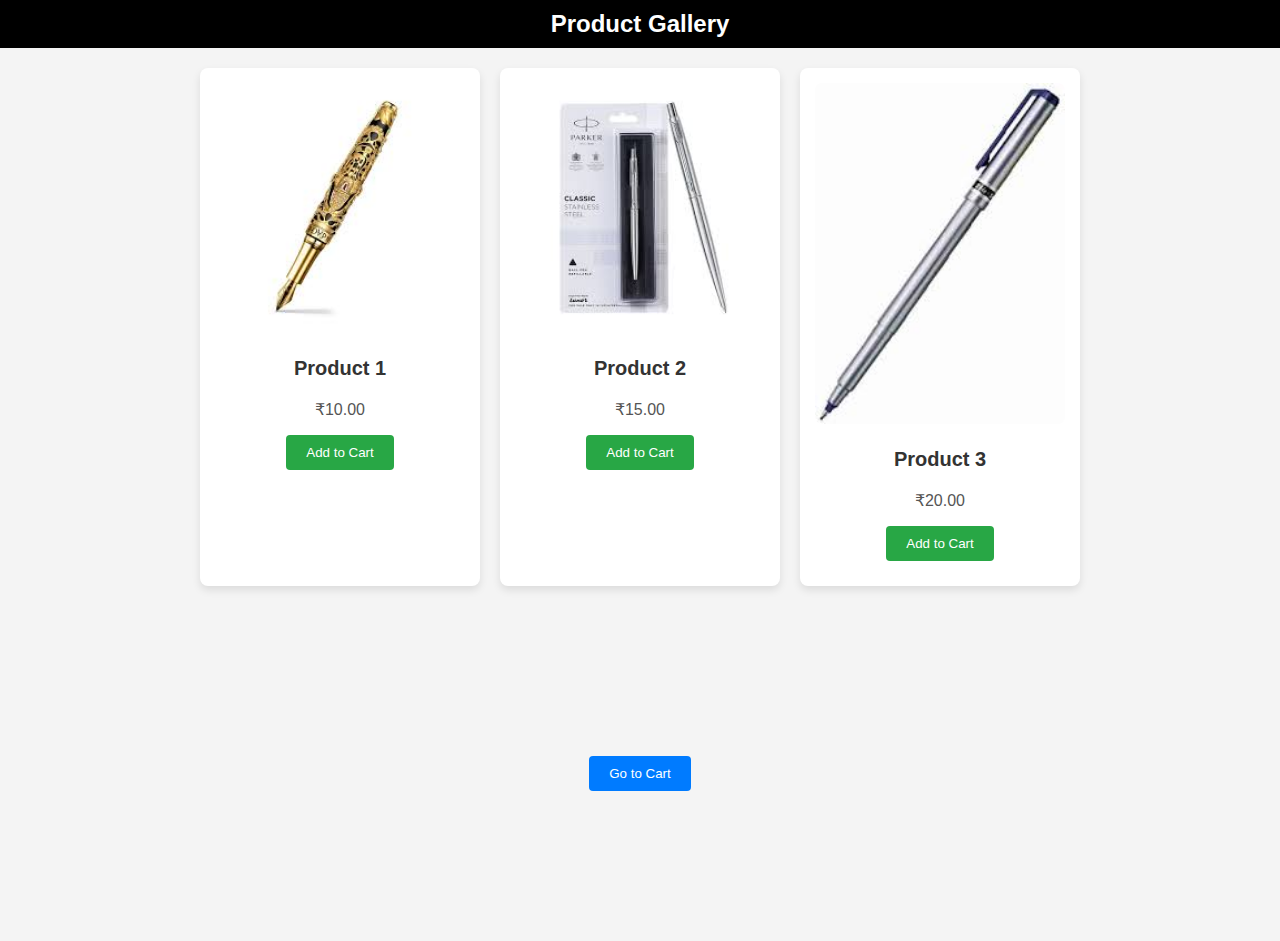
<file: Task 2/index.html>
<!DOCTYPE html>
<html lang="en">
<head>
    <meta charset="UTF-8">
    <meta name="viewport" content="width=device-width, initial-scale=1.0">
    <title>Product Gallery</title>
    <style>
        body {
            font-family: Arial, sans-serif;
            margin: 0;
            padding: 0;
            background-color: #f4f4f4;
        }
        #gallery {
            display: flex;
            flex-wrap: wrap;
            gap: 20px;
            justify-content: center;
            padding: 20px;
        }
        .product {
            background-color: #fff;
            border-radius: 8px;
            padding: 15px;
            width: 250px;
            box-shadow: 0 4px 8px rgba(0, 0, 0, 0.1);
        }
        .product img {
            width: 100%;
            border-radius: 8px;
        }
        .product h3 {
            text-align: center;
            font-size: 20px;
            color: #333;
        }
        .product p {
            text-align: center;
            font-size: 16px;
            color: #555;
        }
        .product button {
            display: block;
            margin: 10px auto;
            padding: 10px 20px;
            background-color: #28a745;
            color: white;
            border: none;
            border-radius: 4px;
            cursor: pointer;
        }
        .product button:hover {
            background-color: #218838;
        }
        #go-to-cart-btn {
            display: block;
            margin: 150px auto;
            padding: 10px 20px;
            background-color: #007bff;
            color: white;
            border: none;
            border-radius: 4px;
            text-align: center;
            cursor: pointer;
        }
        #go-to-cart-btn:hover {
            background-color: #0056b3;
        }
    </style>
</head>
<body>
    <nav style="text-align: center; background-color: black; padding: 10px;">
        <span style="color: white; font-size: 24px; font-weight: bold;">Product Gallery</span>
    </nav>
    <section id="gallery">
        <div class="product">
            <img src="./Pen1.jpeg" alt="Product 1">
            <h3>Product 1</h3>
            <p>₹10.00</p>
            <button onclick="addToCart('Product 1', 10.00)">Add to Cart</button>
        </div>
        <div class="product">
            <img src="./Pen2.jpeg" alt="Product 2">
            <h3>Product 2</h3>
            <p>₹15.00</p>
            <button onclick="addToCart('Product 2', 15.00)">Add to Cart</button>
        </div>
        <div class="product">
            <img src="./Pen4.jpeg" alt="Product 3">
            <h3>Product 3</h3>
            <p>₹20.00</p>
            <button onclick="addToCart('Product 3', 20.00)">Add to Cart</button>
        </div>
    </section>

    <button id="go-to-cart-btn" onclick="window.location.href='cart.html'">Go to Cart</button>

    <script>
        function addToCart(productName, price) {
            let cart = JSON.parse(localStorage.getItem('cart')) || [];
            cart.push({ name: productName, price: price });
            localStorage.setItem('cart', JSON.stringify(cart));
        }
    </script>
</body>
</html>
</file>
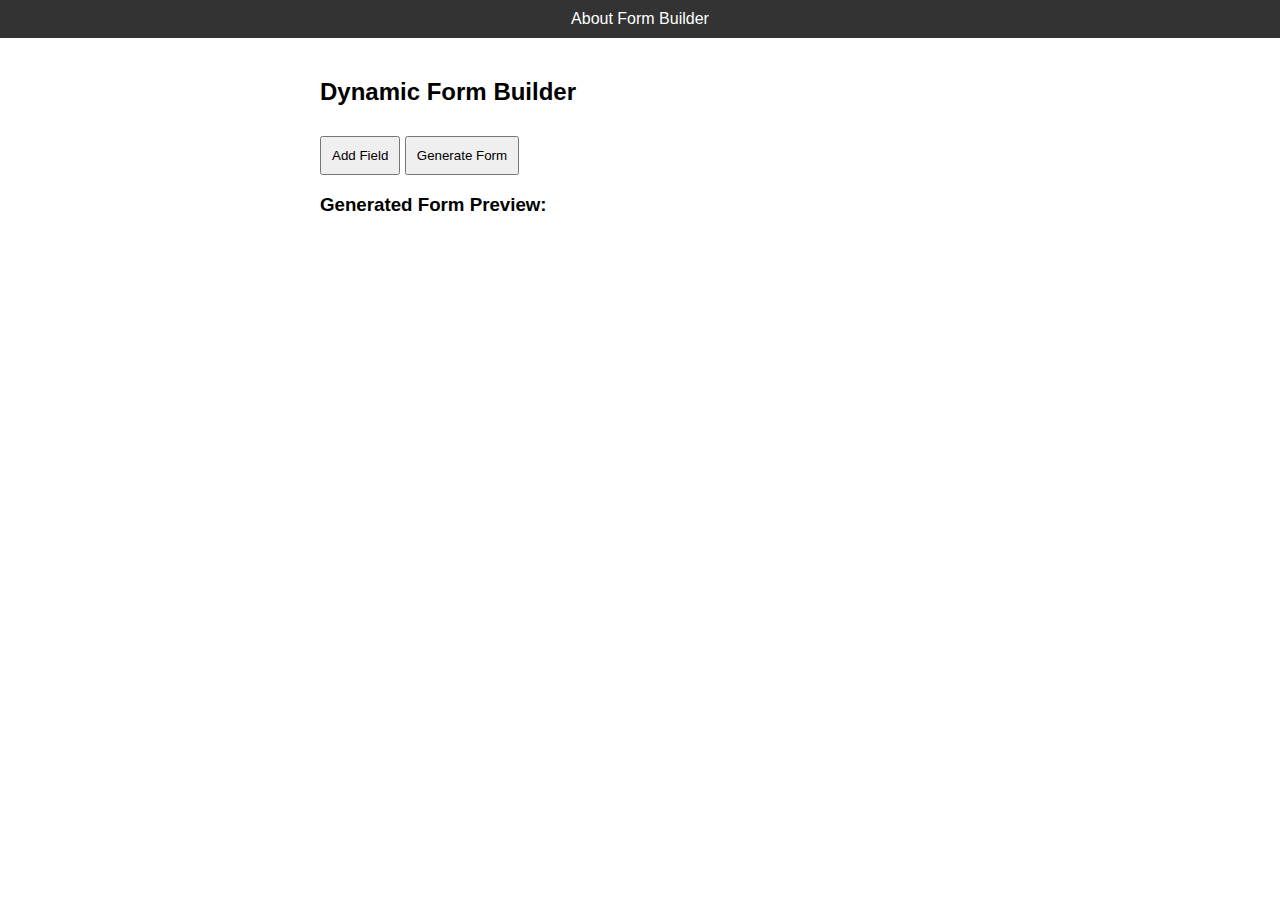
<file: Task 4/index.html>
<!DOCTYPE html>
<html lang="en">
<head>
    <meta charset="UTF-8">
    <meta name="viewport" content="width=device-width, initial-scale=1.0">
    <title>Dynamic Form Builder</title>
    <style>
        body {
            font-family: Arial, sans-serif;
            margin: 0;
            padding: 0;
            display: flex;
            flex-direction: column;
            align-items: center;
        }
        nav {
            width: 100%;
            background: #333;
            color: white;
            padding: 10px;
            text-align: center;
        }
        .container {
            width: 50%;
            margin-top: 20px;
        }
        .form-field {
            display: flex;
            align-items: center;
            margin-bottom: 10px;
        }
        .form-field input {
            flex: 1;
            padding: 5px;
        }
        button {
            margin-top: 10px;
            padding: 10px;
            cursor: pointer;
        }
    </style>
</head>
<body>
    <nav>
        <a href="./form-Section.html" style="color: white; text-decoration: none;">About Form Builder</a>
    </nav>

    <section id="form-section" class="container">
        <h2>Dynamic Form Builder</h2>
        <div id="form-container"></div>
        <button onclick="addField()">Add Field</button>
        <button onclick="generateForm()">Generate Form</button>
        <h3>Generated Form Preview:</h3>
        <div id="preview"></div>
    </section>

    <script>
        function addField() {
            let formContainer = document.getElementById('form-container');
            let div = document.createElement('div');
            div.classList.add('form-field');
            div.innerHTML = `<input type="text" placeholder="Enter value"> <button onclick="removeField(this)">X</button>`;
            formContainer.appendChild(div);
        }

        function removeField(button) {
            button.parentElement.remove();
        }

        function generateForm() {
            let fields = document.querySelectorAll('#form-container input');
            let preview = document.getElementById('preview');
            preview.innerHTML = '';
            fields.forEach(field => {
                let p = document.createElement('p');
                p.textContent = field.value;
                preview.appendChild(p);
            });
        }
    </script>
</body>
</html>
</file>
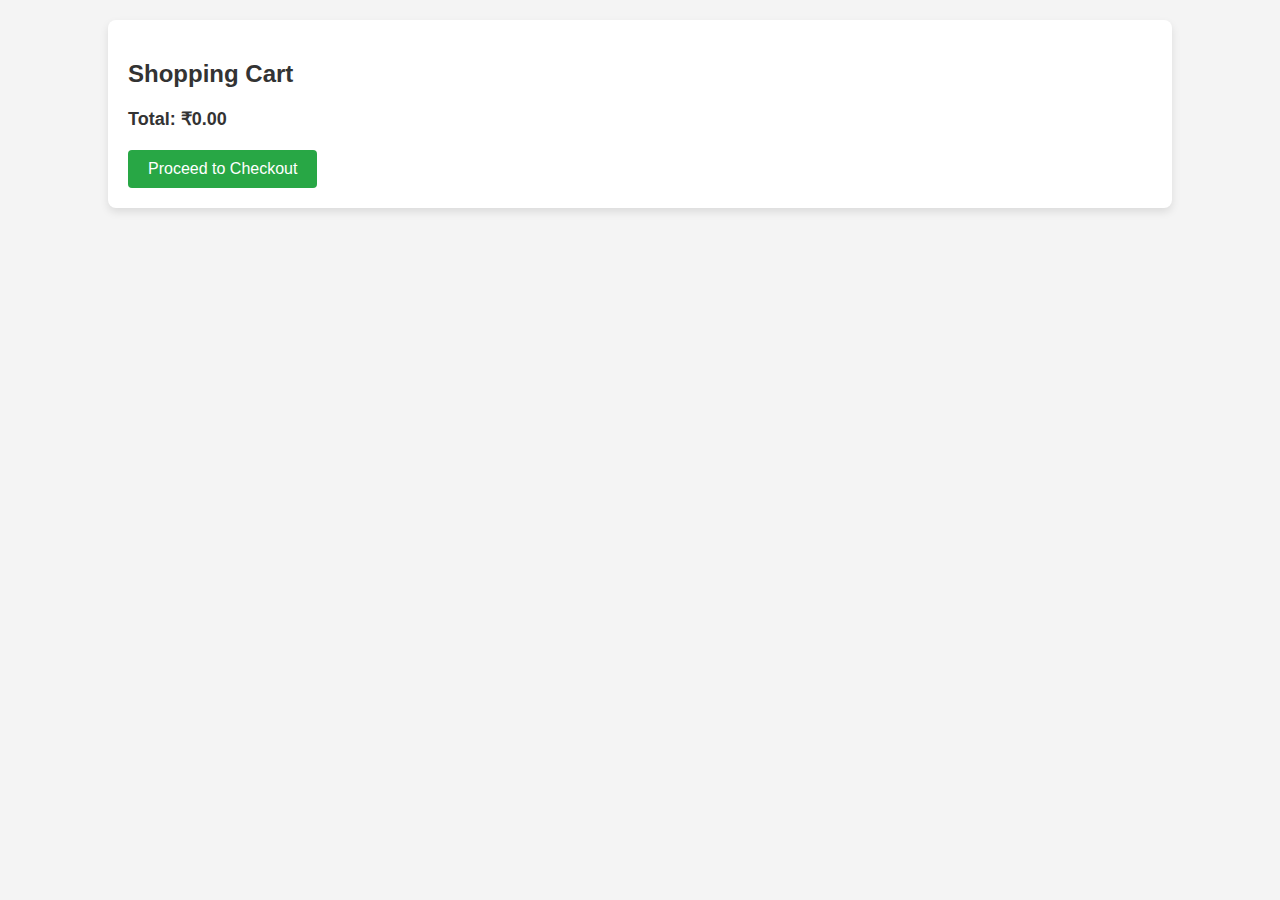
<file: Task 2/cart.html>
<!DOCTYPE html>
<html lang="en">
<head>
    <meta charset="UTF-8">
    <meta name="viewport" content="width=device-width, initial-scale=1.0">
    <title>Shopping Cart</title>
    <style>
        body {
            font-family: Arial, sans-serif;
            margin: 0;
            padding: 0;
            background-color: #f4f4f4;
        }
        #cart {
            background-color: #fff;
            width: 80%;
            max-width: 1200px;
            margin: 20px auto;
            padding: 20px;
            border-radius: 8px;
            box-shadow: 0 4px 8px rgba(0, 0, 0, 0.1);
        }
        h2 {
            font-size: 24px;
            color: #333;
        }
        #cart-items {
            margin-bottom: 20px;
        }
        .cart-item {
            display: flex;
            justify-content: space-between;
            padding: 10px 0;
            border-bottom: 1px solid #ccc;
        }
        .cart-item p {
            margin: 0;
        }
        #total {
            font-size: 18px;
            font-weight: bold;
            color: #333;
            margin-bottom: 20px;
        }
        #checkout-btn {
            padding: 10px 20px;
            font-size: 16px;
            background-color: #28a745;
            color: white;
            border: none;
            border-radius: 4px;
            cursor: pointer;
            transition: background-color 0.3s ease;
        }
        #checkout-btn:hover {
            background-color: #218838;
        }
    </style>
</head>
<body>
    <section id="cart">
        <h2>Shopping Cart</h2>
        <div id="cart-items"></div>
        <p id="total">Total: ₹0.00</p>
        <button id="checkout-btn" onclick="proceedToCheckout()">Proceed to Checkout</button>
    </section>

    <script>
        function updateCart() {
            let cart = JSON.parse(localStorage.getItem('cart')) || [];
            const cartItemsContainer = document.getElementById('cart-items');
            cartItemsContainer.innerHTML = '';
            let total = 0;

            cart.forEach(item => {
                const div = document.createElement('div');
                div.classList.add('cart-item');
                div.innerHTML = `<p>${item.name}</p><p>₹${item.price.toFixed(2)}</p>`;
                cartItemsContainer.appendChild(div);
                total += item.price;
            });

            document.getElementById('total').textContent = `Total: ₹${total.toFixed(2)}`;
        }

        function proceedToCheckout() {
                        localStorage.removeItem('cart');

            
            alert('Product Checked Out');

            
            window.location.href = 'index.html';
        }

        
        updateCart();
    </script>
</body>
</html>
</file>
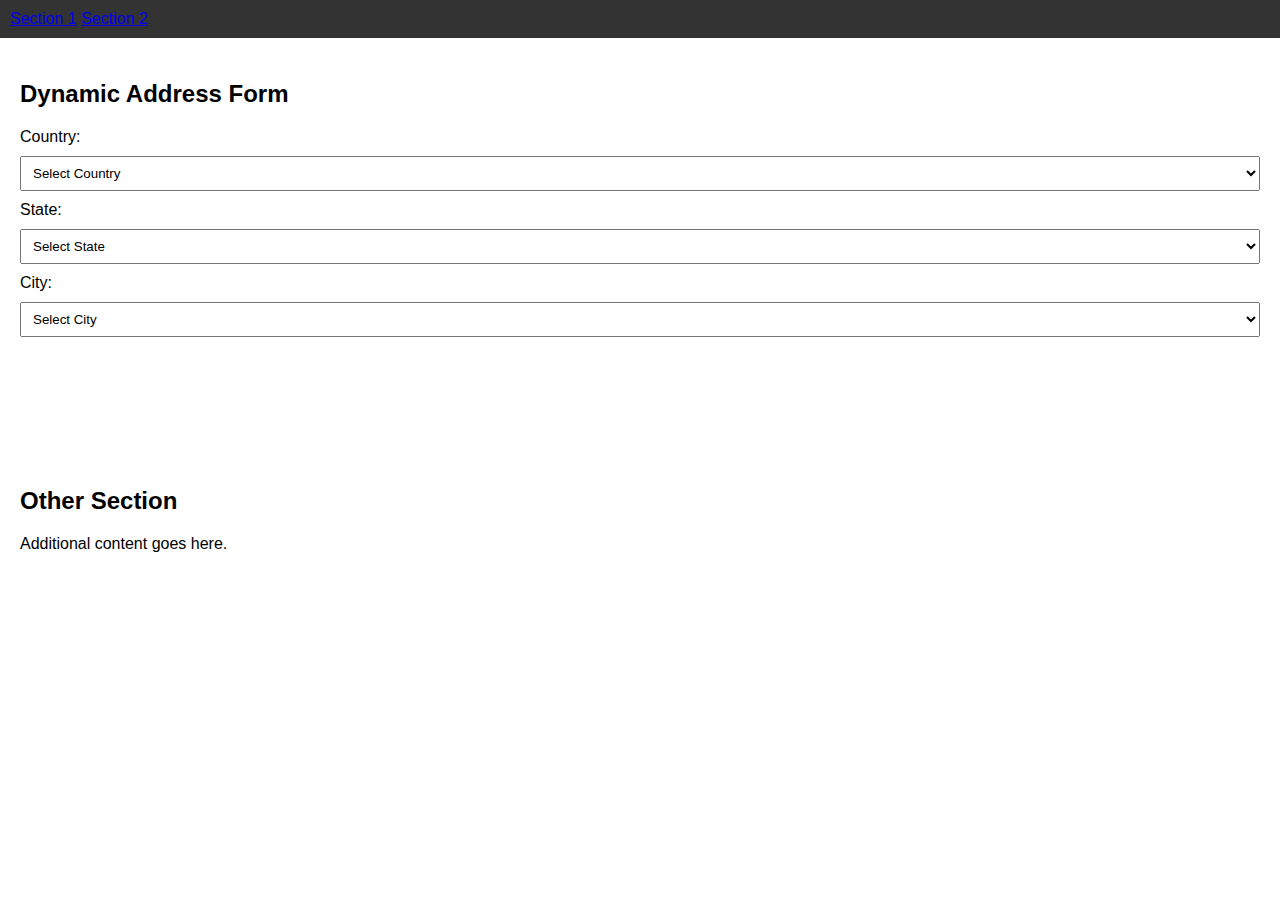
<file: Task 3/Form.html>
<!DOCTYPE html>
<html lang="en">
<head>
    <meta charset="UTF-8">
    <meta name="viewport" content="width=device-width, initial-scale=1.0">
    <title>Dynamic Address Form</title>
    <style>
        body {
            font-family: Arial, sans-serif;
            margin: 0;
            padding: 0;
        }
        nav {
            background: #333;
            color: white;
            padding: 10px;
            position: fixed;
            width: 100%;
            top: 0;
            left: 0;
        }
        .container {
            padding: 60px 20px;
        }
        select, input {
            display: block;
            margin: 10px 0;
            padding: 8px;
            width: 100%;
        }
    </style>
</head>
<body>
    <nav>
        <a href="#section1">Section 1</a>
        <a href="#section2">Section 2</a>
    </nav>
    
    <div class="container" id="section1">
        <h2>Dynamic Address Form</h2>
        <form>
            <label for="country">Country:</label>
            <select id="country">
                <option value="">Select Country</option>
                <option value="USA">USA</option>
                <option value="India">India</option>
                <option value="Afghanistan">Afghanistan</option>
                <option value="Albania">Albania</option>
                <option value="Algeria">Algeria</option>
                <option value="Andorra">Andorra</option>
                <option value="Angola">Angola</option>
                <option value="AntiguaAndBarbuda">Antigua and Barbuda</option>
                <option value="Argentina">Argentina</option>
                <option value="Australia">Australia</option>
            </select>
            
            <label for="state">State:</label>
            <select id="state">
                <option value="">Select State</option>
            </select>
            
            <label for="city">City:</label>
            <select id="city">
                <option value="">Select City</option>
            </select>
        </form>
    </div>
    
    <div class="container" id="section2">
        <h2>Other Section</h2>
        <p>Additional content goes here.</p>
    </div>
    
    <script>
        document.addEventListener("DOMContentLoaded", function() {
            const countrySelect = document.getElementById("country");
            const stateSelect = document.getElementById("state");
            const citySelect = document.getElementById("city");

            const states = {
                USA: ["California", "Texas", "New York"],
                India: ["Maharashtra", "Karnataka", "Delhi"],
                Afghanistan: ["Kabul", "Herat", "Kandahar"],
                Albania: ["Tirana", "Durrës", "Shkodër"],
                Algeria: ["Algiers", "Oran", "Constantine"],
                Andorra: ["Andorra la Vella", "Escaldes-Engordany", "Encamp"],
                Angola: ["Luanda", "Benguela", "Huambo"],
                AntiguaAndBarbuda: ["Saint John", "Saint Mary", "Saint Philip"],
                Argentina: ["Buenos Aires", "Córdoba", "Santa Fe"],
                Australia: ["New South Wales", "Victoria", "Queensland"]
            };

            const cities = {
                California: ["Los Angeles", "San Francisco", "San Diego"],
                Texas: ["Houston", "Austin", "Dallas"],
                NewYork: ["New York City", "Buffalo", "Rochester"],
                Maharashtra: ["Mumbai", "Pune", "Nagpur"],
                Karnataka: ["Bangalore", "Mysore", "Mangalore"],
                Delhi: ["New Delhi", "Dwarka", "Karol Bagh"],
                Kabul: ["Kabul", "Paghman", "Charikar"],
                Herat: ["Herat", "Shindand", "Guzara"],
                Kandahar: ["Kandahar", "Spin Boldak", "Shah Wali Kot"],
                Tirana: ["Tirana", "Kamëz", "Vorë"],
                Durrës: ["Durrës", "Shijak", "Krujë"],
                Shkodër: ["Shkodër", "Koplik", "Pukë"],
                Algiers: ["Algiers", "Bab Ezzouar", "Bir Mourad Raïs"],
                Oran: ["Oran", "Es Sénia", "Bir El Djir"],
                Constantine: ["Constantine", "El Khroub", "Aïn Smara"],
                AndorraLaVella: ["Andorra la Vella", "Santa Coloma", "La Margineda"],
                EscaldesEngordany: ["Escaldes-Engordany", "Engordany", "Vallnord"],
                Encamp: ["Encamp", "Pas de la Casa", "Les Bons"],
                Luanda: ["Luanda", "Viana", "Cacuaco"],
                Benguela: ["Benguela", "Lobito", "Baía Farta"],
                Huambo: ["Huambo", "Caála", "Bailundo"],
                SaintJohn: ["Saint John's", "Potters Village", "Clare Hall"],
                SaintMary: ["Bolans", "Crab Hill", "Johnsons Point"],
                SaintPhilip: ["Willikies", "Newfield", "Seatons"],
                BuenosAires: ["Buenos Aires", "La Plata", "Mar del Plata"],
                Córdoba: ["Córdoba", "Villa Carlos Paz", "Río Cuarto"],
                SantaFe: ["Rosario", "Santa Fe", "Rafaela"],
                NewSouthWales: ["Sydney", "Newcastle", "Wollongong"],
                Victoria: ["Melbourne", "Geelong", "Ballarat"],
                Queensland: ["Brisbane", "Gold Coast", "Cairns"]
            };

            countrySelect.addEventListener("change", function() {
                stateSelect.innerHTML = '<option value="">Select State</option>';
                citySelect.innerHTML = '<option value="">Select City</option>';
                const selectedCountry = countrySelect.value;
                if (selectedCountry && states[selectedCountry]) {
                    states[selectedCountry].forEach(state => {
                        let option = new Option(state, state);
                        stateSelect.add(option);
                    });
                }
            });

            stateSelect.addEventListener("change", function() {
                citySelect.innerHTML = '<option value="">Select City</option>';
                const selectedState = stateSelect.value.replace(/\s+/g, "").replace(/&/g, "And"); // Handle spaces and special characters
                if (selectedState && cities[selectedState]) {
                    cities[selectedState].forEach(city => {
                        let option = new Option(city, city);
                        citySelect.add(option);
                    });
                }
            });
        });
    </script>
</body>
</html>
</file>
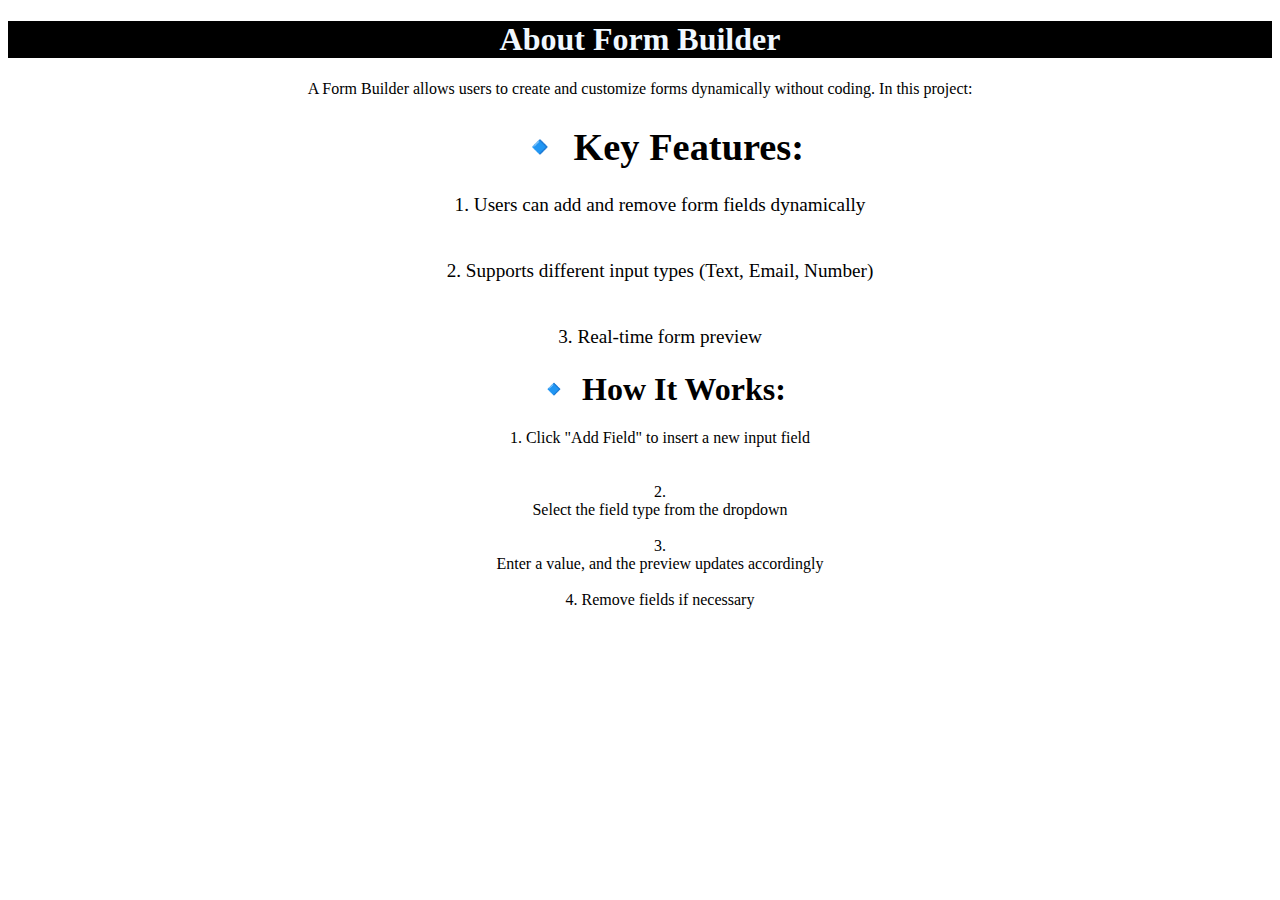
<file: Task 4/form-Section.html>
<!DOCTYPE html>
<html lang="en">
<head>
    <meta charset="UTF-8">
    <meta name="viewport" content="width=device-width, initial-scale=1.0">
    <title>Form-Section</title>
    <style>
        *{
            text-align: center;
        }
        .form1{
            font-size: larger ;
        }
        ol{
            list-style-position: inside;
            text-align: center;
        }
    </style>
</head>
<body>
    <nav style="background-color: black;"><h1 style="color: aliceblue;">About Form Builder</h1></nav>
    <p>A Form Builder allows users to create and customize forms dynamically without coding. In this project:
<div class="form1">
    <ol>    
    <h1>🔹 Key Features: </h1>
        
    <li>Users can add and remove form fields dynamically</li><br>
        <br>
       <li> Supports different input types (Text, Email, Number)</li><br>
        <br>
        <li>Real-time form preview<br></li>
    </ol>
    </div>
       <div class="form2"> 
        <ol>
        <h1>🔹 How It Works: </h1>
        
        
        <li>Click "Add Field" to insert a new input field</li><br>
        <br>
        <li></li>Select the field type from the dropdown</li><br>
        <br>
        <li></li>Enter a value, and the preview updates accordingly</li><br>
        <br>
        <li>Remove fields if necessary</li></p>
    </ol>
    </div>
</body>
</html>
</file>
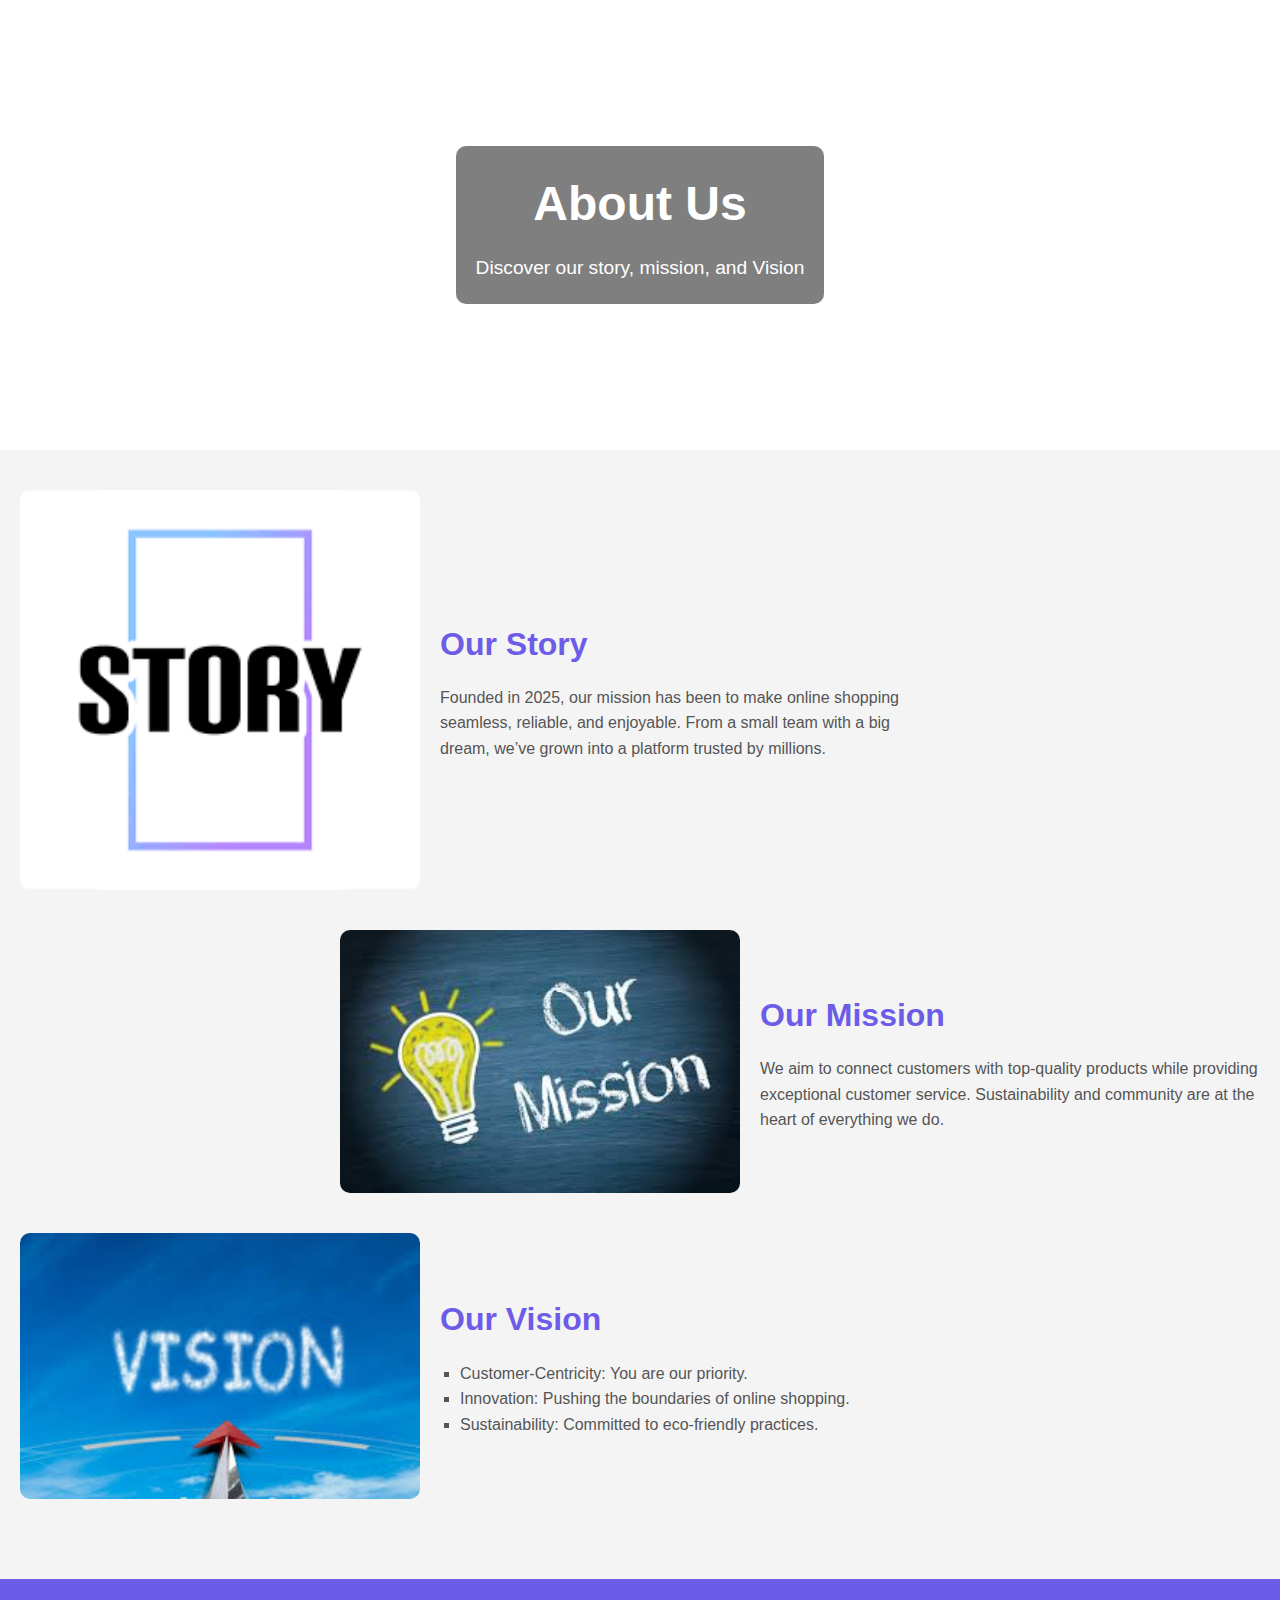
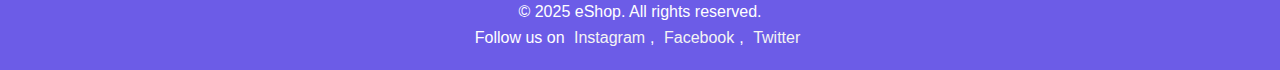
<file: VirtuNexa/About.html>
<!DOCTYPE html>
<html lang="en">
<head>
  <meta charset="UTF-8">
  <meta name="viewport" content="width=device-width, initial-scale=1.0">
  <title>About Us</title>
  <style>
    /* Reset */
* {
  margin: 0;
  padding: 0;
  box-sizing: border-box;
}

body {
  font-family: 'Arial', sans-serif;
  color: #333;
  line-height: 1.6;
}

/* Header Section */
.about-header {
  height: 50vh;
  background: url('https://via.placeholder.com/1920x1080') no-repeat center center/cover;
  position: relative;
  color: white;
  text-align: center;
  display: flex;
  justify-content: center;
  align-items: center;
}

.about-header .overlay {
  background: rgba(0, 0, 0, 0.5);
  padding: 20px;
  border-radius: 10px;
}

.about-header h1 {
  font-size: 3em;
  margin-bottom: 10px;
}

.about-header p {
  font-size: 1.2em;
}

/* About Content */
.about-content {
  padding: 40px 20px;
  background-color: #f4f4f4;
}

.about-section {
  display: flex;
  align-items: center;
  margin-bottom: 40px;
  gap: 20px;
}

.about-section img {
  width: 400px;
  height: auto;
  border-radius: 10px;
}

.about-section .text {
  max-width: 500px;
}

.about-section h2 {
  font-size: 2em;
  margin-bottom: 15px;
  color: #6c5ce7;
}

.about-section p, .about-section ul {
  font-size: 1em;
  color: #555;
}

.about-section ul {
  list-style: square;
  padding-left: 20px;
}

.about-section.reverse {
  flex-direction: row-reverse;
}

/* Footer Section */
.about-footer {
  text-align: center;
  padding: 20px;
  background-color: #6c5ce7;
  color: white;
}

.about-footer a {
  color: #f4f4f4;
  text-decoration: none;
  margin: 0 5px;
}

.about-footer a:hover {
  text-decoration: underline;
}

  </style>
</head>
<body>
  <header class="about-header">
    <div class="overlay">
      <h1>About Us</h1>
      <p>Discover our story, mission, and Vision</p>
    </div>
  </header>
  
  <section class="about-content">
    <div class="about-section">
      <img src="./Story.png" alt="Our Story">
      <div class="text">
        <h2>Our Story</h2>
        <p>
          Founded in 2025, our mission has been to make online shopping seamless, reliable, and enjoyable. From a small team with a big dream, we’ve grown into a platform trusted by millions.
        </p>
      </div>
    </div>
    <div class="about-section reverse">
      <div class="text">
        <h2>Our Mission</h2>
        <p>
          We aim to connect customers with top-quality products while providing exceptional customer service. Sustainability and community are at the heart of everything we do.
        </p>
      </div>
      <img src="./Mission.jpeg" alt="Our Mission">
    </div>
    <div class="about-section">
      <img src="./Vision.jpeg" alt="Our Vision">
      <div class="text">
        <h2>Our Vision</h2>
        <ul>
          <li>Customer-Centricity: You are our priority.</li>
          <li>Innovation: Pushing the boundaries of online shopping.</li>
          <li>Sustainability: Committed to eco-friendly practices.</li>
        </ul>
      </div>
    </div>
  </section>

  <footer class="about-footer">
    <p>&copy; 2025 eShop. All rights reserved.</p>
    <p>Follow us on 
      <a href="#">Instagram</a>, 
      <a href="#">Facebook</a>, 
      <a href="#">Twitter</a>
    </p>
  </footer>
</body>
</html>
</file>
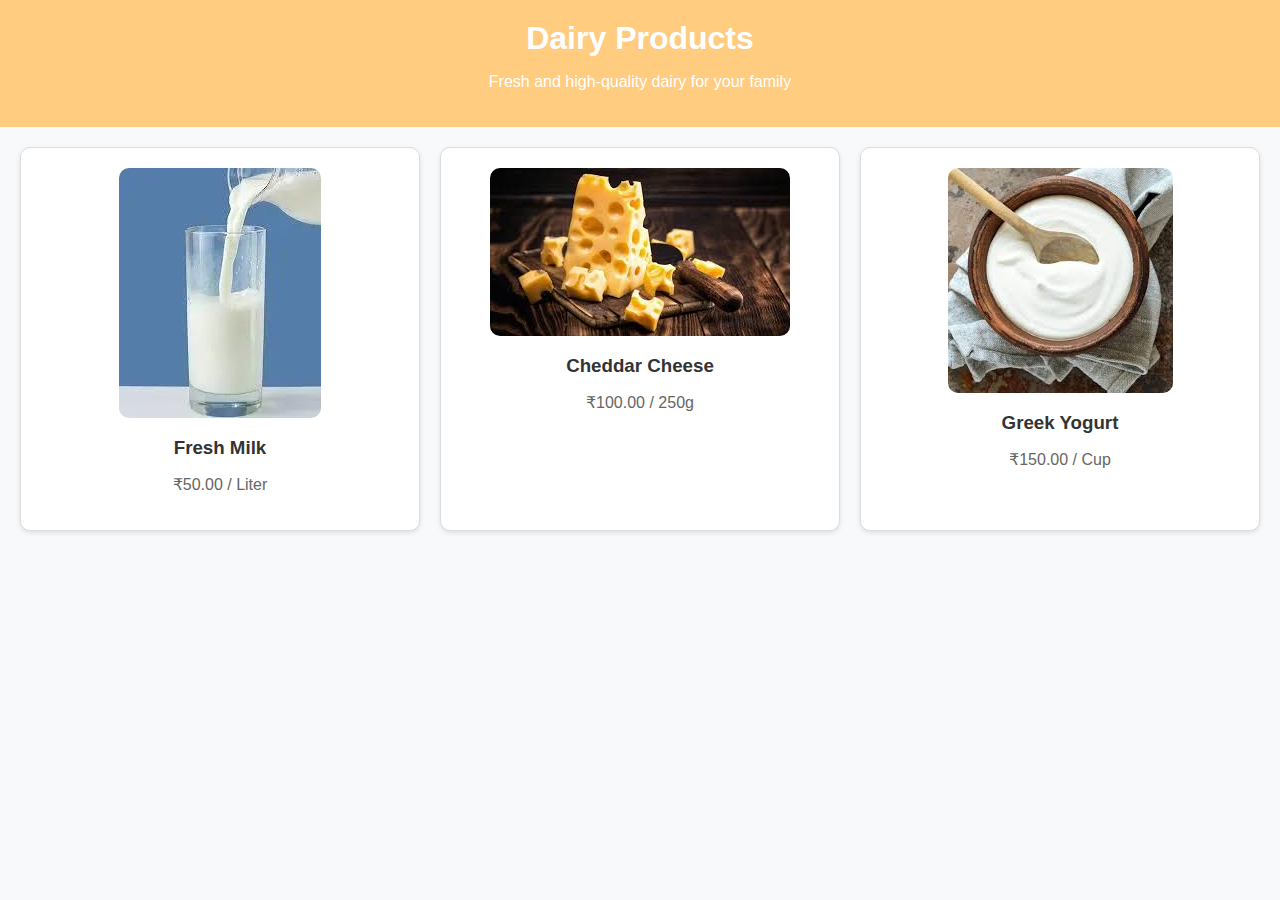
<file: VirtuNexa/Dairy.html>
<!DOCTYPE html>
<html lang="en">
<head>
  <meta charset="UTF-8">
  <meta name="viewport" content="width=device-width, initial-scale=1.0">
  <title>Dairy Products</title>
  <style>
    body {
      font-family: Arial, sans-serif;
      margin: 0;
      padding: 0;
      background-color: #f8f9fa;
    }
    .header {
      background-color: #ffcc80;
      color: white;
      text-align: center;
      padding: 20px 0;
    }
    .header h1 {
      margin: 0;
    }
    .product-grid {
      display: grid;
      grid-template-columns: repeat(auto-fit, minmax(200px, 1fr));
      gap: 20px;
      padding: 20px;
    }
    .product-item {
      background: white;
      border: 1px solid #ddd;
      border-radius: 10px;
      text-align: center;
      padding: 20px;
      box-shadow: 0 2px 5px rgba(0, 0, 0, 0.1);
    }
    .product-item img {
      max-width: 100%;
      border-radius: 10px;
    }
    .product-item h3 {
      margin: 15px 0 10px;
      color: #333;
    }
    .product-item p {
      color: #666;
    }
  </style>
</head>
<body>
  <header class="header">
    <h1>Dairy Products</h1>
    <p>Fresh and high-quality dairy for your family</p>
  </header>
  <main>
    <div class="product-grid">
      <div class="product-item">
        <img src="./Milk.jpeg" alt="Milk">
        <h3>Fresh Milk</h3>
        <p>₹50.00 / Liter</p>
      </div>
      <div class="product-item">
        <img src="./Cheese.jpeg" alt="Cheese">
        <h3>Cheddar Cheese</h3>
        <p>₹100.00 / 250g</p>
      </div>
      <div class="product-item">
        <img src="./Yogurt.jpeg" alt="Yogurt">
        <h3>Greek Yogurt</h3>
        <p>₹150.00 / Cup</p>
      </div>
    </div>
  </main>
</body>
</html>
</file>
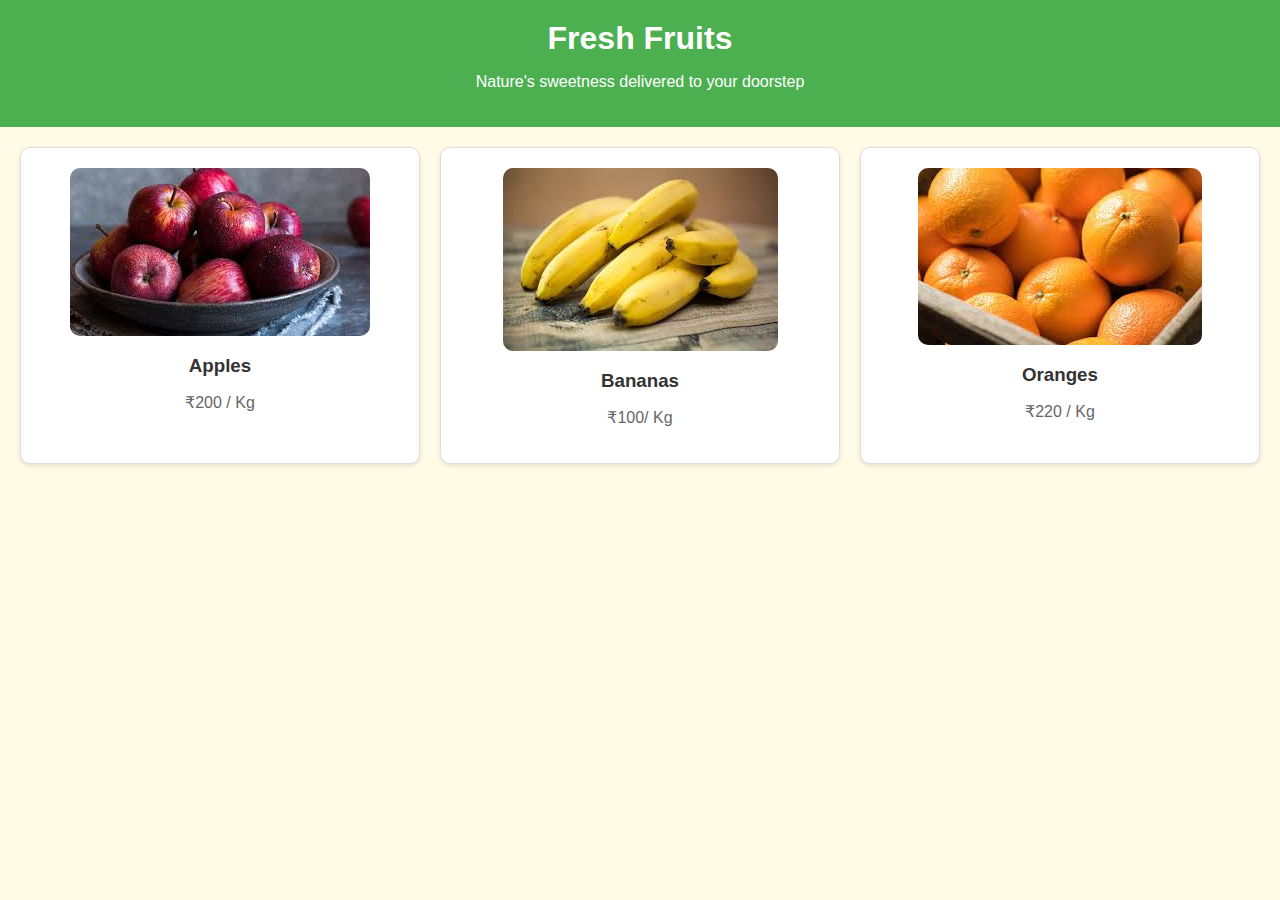
<file: VirtuNexa/Fruits.html>
<!DOCTYPE html>
<html lang="en">
<head>
  <meta charset="UTF-8">
  <meta name="viewport" content="width=device-width, initial-scale=1.0">
  <title>Fresh Fruits</title>
  <style>
    body {
      font-family: Arial, sans-serif;
      margin: 0;
      padding: 0;
      background-color: #fffbe6;
    }
    .header {
      background-color: #4caf50;
      color: white;
      text-align: center;
      padding: 20px 0;
    }
    .header h1 {
      margin: 0;
    }
    .product-grid {
      display: grid;
      grid-template-columns: repeat(auto-fit, minmax(200px, 1fr));
      gap: 20px;
      padding: 20px;
    }
    .product-item {
      background: white;
      border: 1px solid #ddd;
      border-radius: 10px;
      text-align: center;
      padding: 20px;
      box-shadow: 0 2px 5px rgba(0, 0, 0, 0.1);
    }
    .product-item img {
      max-width: 100%;
      border-radius: 10px;
    }
    .product-item h3 {
      margin: 15px 0 10px;
      color: #333;
    }
    .product-item p {
      color: #666;
    }
  </style>
</head>
<body>
  <header class="header">
    <h1>Fresh Fruits</h1>
    <p>Nature's sweetness delivered to your doorstep</p>
  </header>
  <main>
    <div class="product-grid">
      <div class="product-item">
        <img src="./Apple.jpeg" alt="Apples">
        <h3>Apples</h3>
        <p>₹200 / Kg</p>
      </div>
      <div class="product-item">
        <img src="./banana.jpeg" alt="Bananas">
        <h3>Bananas</h3>
        <p>₹100/ Kg</p>
      </div>
      <div class="product-item">
        <img src="./oranges.jpeg" alt="Oranges">
        <h3>Oranges</h3>
        <p>₹220 / Kg</p>
      </div>
    </div>
  </main>
</body>
</html>
</file>
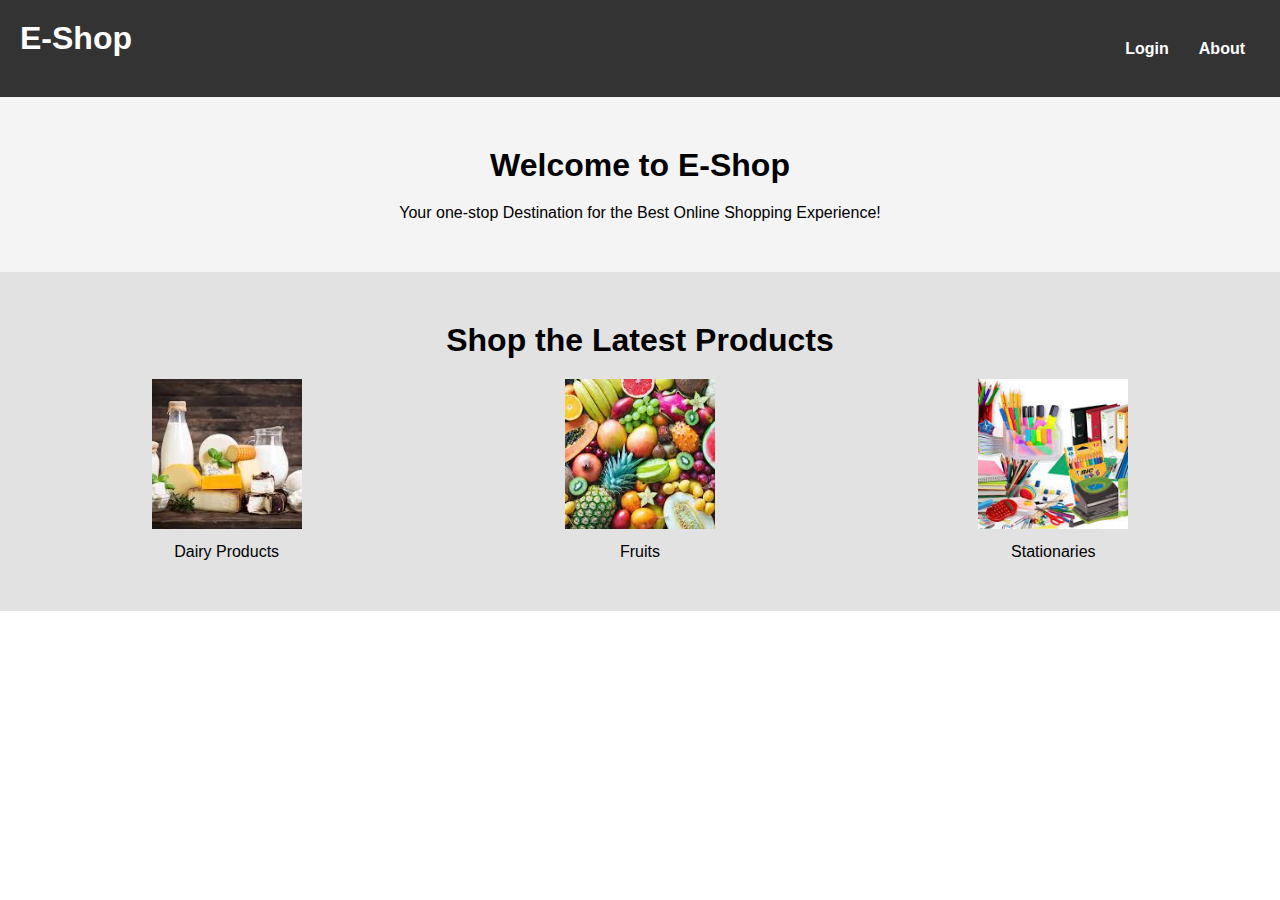
<file: VirtuNexa/Home.html>
<!DOCTYPE html>
<html lang="en">
<head>
  <meta charset="UTF-8">
  <meta name="viewport" content="width=device-width, initial-scale=1.0">
  <title>eCommerce Webpage</title>
  <link rel="stylesheet" href="styles.css">
</head>
<body>
  <!-- Navbar -->
  <nav id="navbar">
    <div class="logo">
      <h1>E-Shop</h1>
    </div>
    <ul class="nav-links">
      <li><a href="./Login.html">Login</a></li>
      <li><a href="./About.html">About</a></li>
    </ul>
    <div class="menu-toggle" id="mobile-menu">
      <span class="bar"></span>
      <span class="bar"></span>
      <span class="bar"></span>
    </div>
  </nav>

  
  <section id="section1" class="section">
    <div class="content">
      <h1>Welcome to E-Shop</h1>
      <p>Your one-stop Destination for the Best Online Shopping Experience!</p>
    </div>
  </section>

  
  <section id="section2" class="section">
    <div class="content">
      <h1>Shop the Latest Products</h1>
      <div class="products">
        <div class="product-item">
          <a href="Dairy.html"><img src="./Dairy.jpeg" alt="Dairy Products"></a>
          <p>Dairy Products</p>
        </div>
        <div class="product-item">
          <a href="Fruits.html"><img src="./fruits.jpeg" alt="Fruits"></a>
          <p>Fruits</p>
        </div>
        <div class="product-item">
         <a href="./Stationaries.html"><img src="./Stationaries.jpeg" alt="Stationaries"></a>
          <p>Stationaries</p>
        </div>
      </div>
    </div>
  </section>

  <script src="script.js"></script>
</body>
</html>
</file>
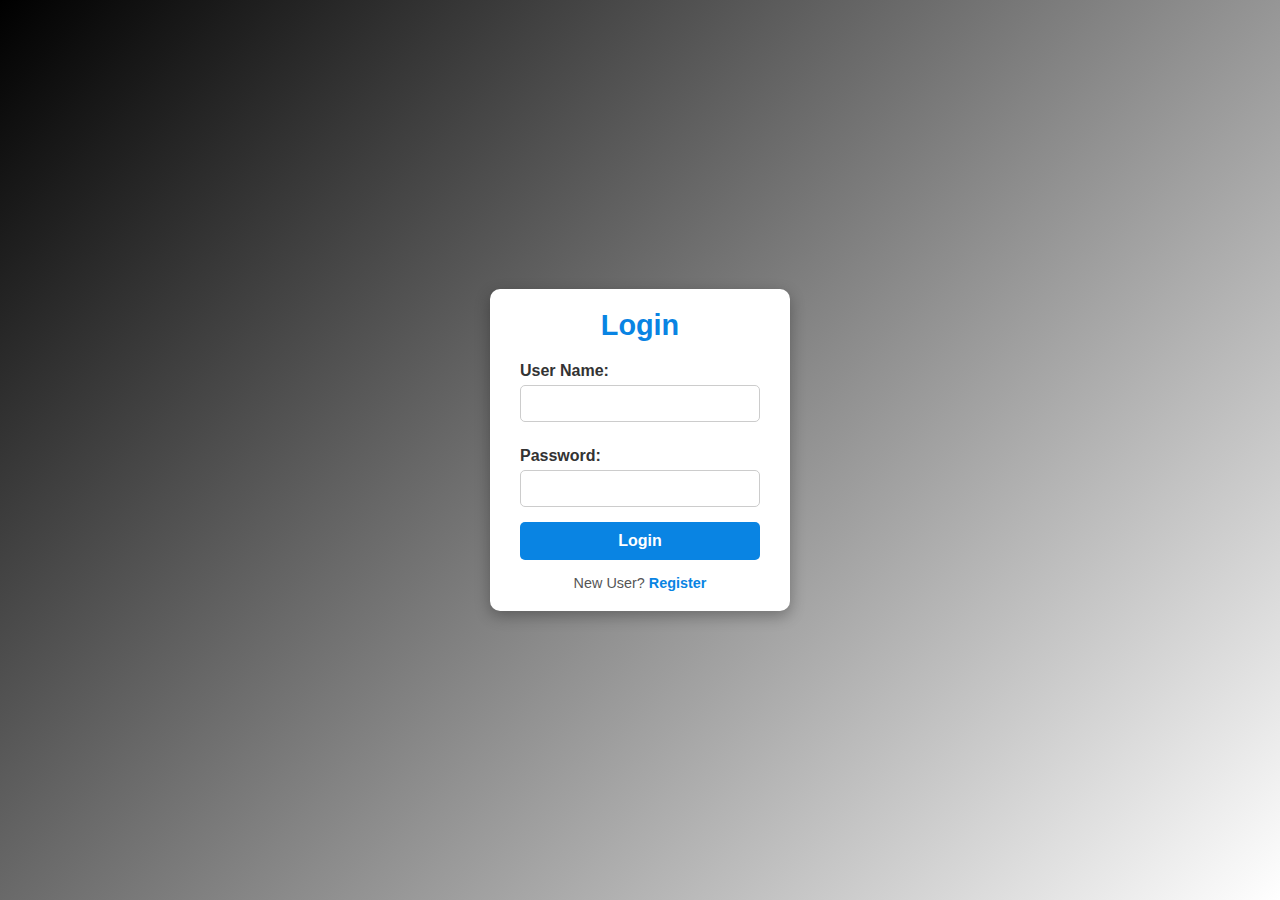
<file: VirtuNexa/Login.html>
<!DOCTYPE html>
<html lang="en">
<head>
    <meta charset="UTF-8">
    <meta name="viewport" content="width=device-width, initial-scale=1.0">
    <title>Login</title>
    <style>
        * {
  margin: 0;
  padding: 0;
  box-sizing: border-box;
}

body {
  font-family: Arial, sans-serif;
  display: flex;
  justify-content: center;
  align-items: center;
  height: 100vh;
  background: linear-gradient(135deg, black, white);
  color: #333;
}

.login {
  background: #ffffff;
  padding: 20px 30px;
  border-radius: 10px;
  box-shadow: 0 5px 15px rgba(0, 0, 0, 0.3);
  text-align: center;
  width: 300px;
}

.login h1 {
  margin-bottom: 20px;
  font-size: 1.8em;
  color: #0984e3;
}

.login label {
  display: block;
  text-align: left;
  margin: 10px 0 5px;
  font-weight: bold;
}

.login input {
  width: 100%;
  padding: 10px;
  margin-bottom: 15px;
  border: 1px solid #ccc;
  border-radius: 5px;
}

.login button {
  width: 100%;
  padding: 10px;
  border: none;
  border-radius: 5px;
  background: #0984e3;
  color: white;
  font-size: 1em;
  font-weight: bold;
  cursor: pointer;
  transition: background 0.3s ease;
}

.login button:hover {
  background: #74b9ff;
}

.new-user {
  margin-top: 15px;
  font-size: 0.9em;
  color: #555;
}

.new-user a {
  color: #0984e3;
  text-decoration: none;
  font-weight: bold;
}

.new-user a:hover {
  text-decoration: underline;
}
    </style>
    <script>
        function openWin() {
  window.open("./Home.html");
}
    </script>
</head>
<body>
    <div class="login">
        <h1>Login</h1>
        <form>
          <label for="username">User Name:</label>
          <input type="text" id="username" name="username"><br>
          <label for="password">Password:</label>
          <input type="password" id="password" name="password"><br>
          <button type="submit" onclick="openWin()">Login</button>
        </form>
        <div class="new-user">
          <span>New User?</span>
          <a href="Register.html">Register</a>
        </div>
      </div>
    
</body>
</html>
</file>
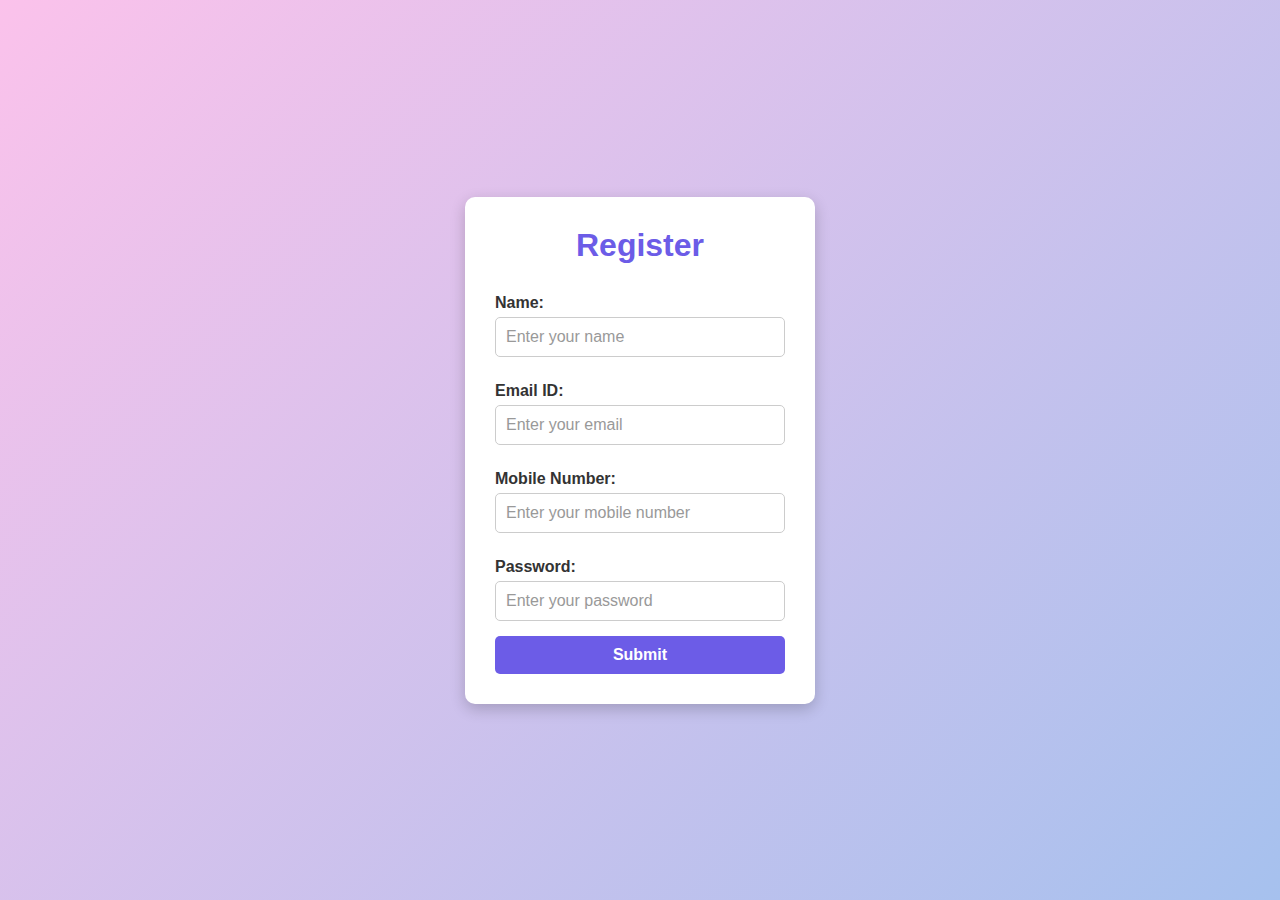
<file: VirtuNexa/Register.html>
<!DOCTYPE html>
<html lang="en">
<head>
    <meta charset="UTF-8">
    <meta name="viewport" content="width=device-width, initial-scale=1.0">
    <title>Register</title>
    <style>
        * {
  margin: 0;
  padding: 0;
  box-sizing: border-box;
}

body {
  font-family: Arial, sans-serif;
  display: flex;
  justify-content: center;
  align-items: center;
  height: 100vh;
  background: linear-gradient(135deg, #fbc2eb, #a6c1ee);
  color: #333;
}

.form-container {
  background: #ffffff;
  padding: 30px;
  border-radius: 10px;
  box-shadow: 0 5px 15px rgba(0, 0, 0, 0.2);
  width: 350px;
  text-align: center;
}

.form-container h1 {
  margin-bottom: 20px;
  font-size: 2em;
  color: #6c5ce7;
}

form {
  display: flex;
  flex-direction: column;
}

form label {
  text-align: left;
  margin: 10px 0 5px;
  font-weight: bold;
}

form input {
  padding: 10px;
  margin-bottom: 15px;
  border: 1px solid #ccc;
  border-radius: 5px;
  width: 100%;
  font-size: 1em;
}

form input::placeholder {
  color: #999;
}

form button {
  padding: 10px;
  border: none;
  border-radius: 5px;
  background: #6c5ce7;
  color: white;
  font-size: 1em;
  font-weight: bold;
  cursor: pointer;
  transition: background 0.3s ease;
}

form button:hover {
  background: #a29bfe;
}
    </style>
</head>
<body>
    <div class="form-container">
        <h1>Register</h1>
        <form>
          <label for="name">Name:</label>
          <input type="text" id="name" name="name" placeholder="Enter your name">
          
          <label for="email">Email ID:</label>
          <input type="email" id="email" name="email" placeholder="Enter your email">
          
          <label for="mobile">Mobile Number:</label>
          <input type="number" id="mobile" name="mobile" placeholder="Enter your mobile number">
          
          <label for="password">Password:</label>
          <input type="password" id="password" name="password" placeholder="Enter your password">
          
          <button type="submit">Submit</button>
        </form>
      </div>
    
</body>
</html>
</file>
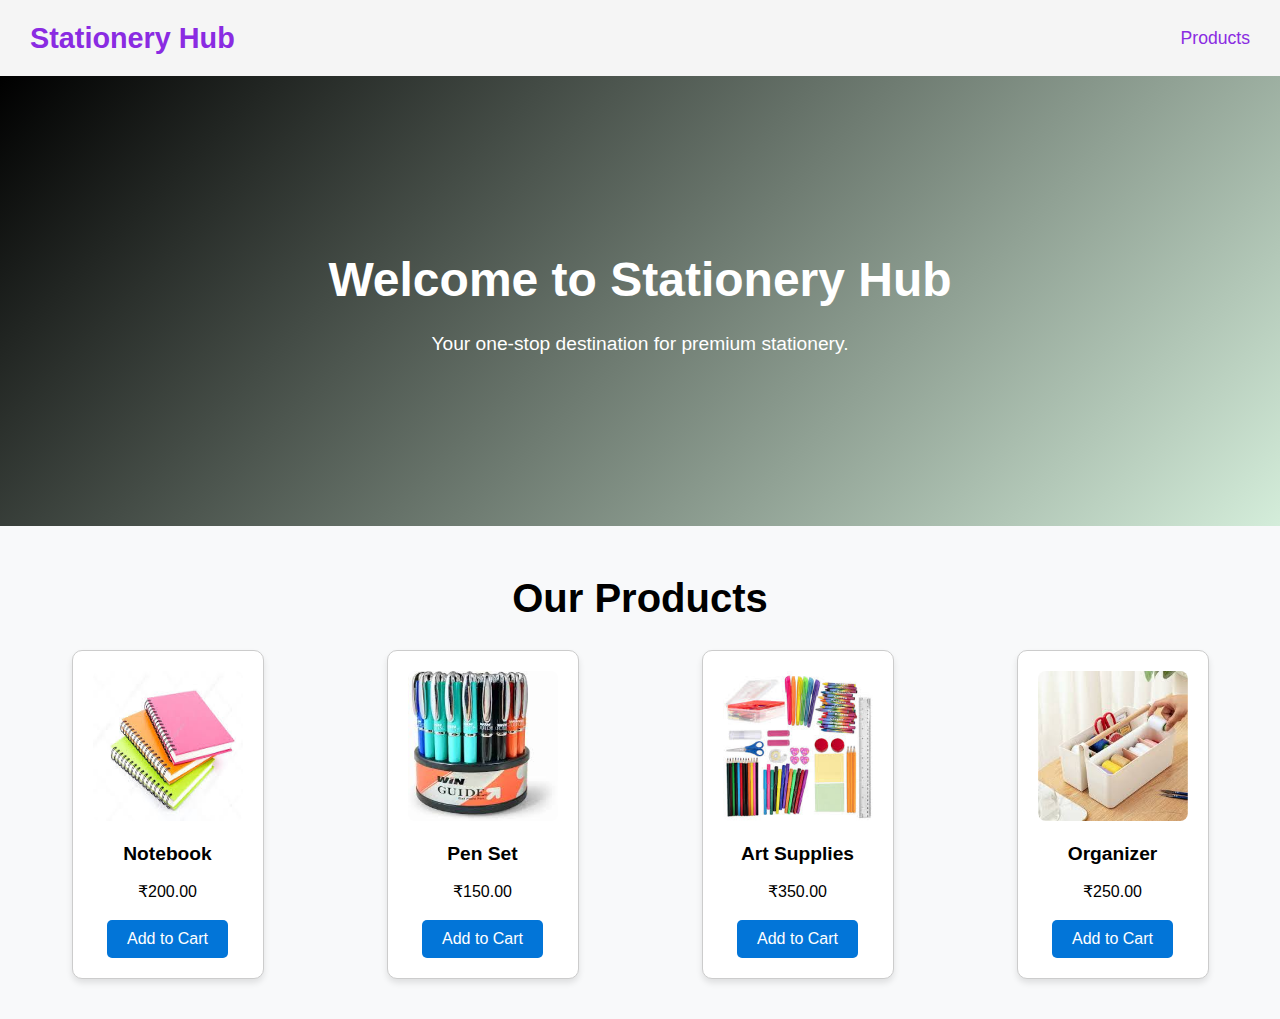
<file: VirtuNexa/Stationaries.html>
<!DOCTYPE html>
<html lang="en">
<head>
  <meta charset="UTF-8">
  <meta name="viewport" content="width=device-width, initial-scale=1.0">
  <title>Stationeries</title>
  <style>
    /* Global Reset */
    * {
      margin: 0;
      padding: 0;
      box-sizing: border-box;
    }

    body {
      font-family: 'Arial', sans-serif;
      line-height: 1.6;
      background-color: #f8f9fa;
      color: black;
    }

    a {
      text-decoration: none;
      color: inherit;
    }

    /* Navbar */
    .navbar {
      display: flex;
      justify-content: space-between;
      align-items: center;
      padding: 15px 30px;
      background-color: whitesmoke;
      color: blueviolet;
    }

    .navbar .logo {
      font-size: 1.8em;
      font-weight: bold;
    }

    .navbar ul {
      list-style: none;
      display: flex;
      gap: 20px;
    }

    .navbar li {
      font-size: 1.1em;
    }

    .navbar a:hover {
      text-decoration: underline;
    }

    /* Hero Section */
    .hero {
      height: 50vh;
      display: flex;
      justify-content: center;
      align-items: center;
      background: linear-gradient(135deg, black, #d4edda);
      color: #fff;
      text-align: center;
    }

    .hero h1 {
      font-size: 3em;
    }

    .hero p {
      margin-top: 10px;
      font-size: 1.2em;
    }

    /* Products Section */
    .products {
      padding: 40px 20px;
      text-align: center;
    }

    .products h2 {
      font-size: 2.5em;
      margin-bottom: 20px;
    }

    .product-grid {
      display: grid;
      grid-template-columns: repeat(auto-fit, minmax(200px, 1fr));
      gap: 20px;
      justify-items: center;
    }

    .product-item {
      text-align: center;
      border: 1px solid #ccc;
      padding: 20px;
      border-radius: 10px;
      background-color: #fff;
      box-shadow: 0 4px 6px rgba(0, 0, 0, 0.1);
    }

    .product-item img {
      width: 150px;
      height: 150px;
      margin-bottom: 10px;
      border-radius: 8px;
    }

    .product-item h3 {
      font-size: 1.2em;
      margin-bottom: 10px;
    }

    .product-item p {
      font-size: 1em;
      margin-bottom: 15px;
    }

    .product-item button {
      padding: 10px 20px;
      background-color: #0275d8;
      color: white;
      border: none;
      border-radius: 5px;
      cursor: pointer;
      font-size: 1em;
    }

    .product-item button:hover {
      background-color: #025aa5;
    }


  </style>
</head>
<body>
  <!-- Navbar -->
  <nav class="navbar">
    <div class="logo">Stationery Hub</div>
    <ul>
      <li><a href="#products">Products</a></li>
      
    </ul>
  </nav>

  <!-- Hero Section -->
  <section class="hero">
    <div>
      <h1>Welcome to Stationery Hub</h1>
      <p>Your one-stop destination for premium stationery.</p>
    </div>
  </section>

  <!-- Products Section -->
  <section id="products" class="products">
    <h2>Our Products</h2>
    <div class="product-grid">
      <div class="product-item">
        <img src="./NoteBooks.jpeg" alt="Notebook">
        <h3>Notebook</h3>
        <p>₹200.00</p>
        <button>Add to Cart</button>
      </div>
      <div class="product-item">
        <img src="./Pens.jpeg" alt="Pen Set">
        <h3>Pen Set</h3>
        <p>₹150.00</p>
        <button>Add to Cart</button>
      </div>
      <div class="product-item">
        <img src="./Art.jpeg" alt="Art Supplies">
        <h3>Art Supplies</h3>
        <p>₹350.00</p>
        <button>Add to Cart</button>
      </div>
      <div class="product-item">
        <img src="./Organizer.jpeg" alt="Organizer">
        <h3>Organizer</h3>
        <p>₹250.00</p>
        <button>Add to Cart</button>
      </div>
    </div>
  </section>

  
</body>
</html>
</file>
<file: VirtuNexa/styles.css>
/* Basic Styles */
* {
    margin: 0;
    padding: 0;
    box-sizing: border-box;
  }
  
  body {
    font-family: Arial, sans-serif;
  }
  
  nav {
    display: flex;
    justify-content: space-between;
    align-items: center;
    padding: 20px;
    background-color: #333;
    color: white;
  }
  
  .nav-links {
    display: flex;
    list-style: none;
  }
  
  .nav-links li {
    margin: 0 15px;
  }
  
  .nav-links a {
    color: white;
    text-decoration: none;
    font-weight: bold;
  }
  
  /* Navbar for mobile */
  .menu-toggle {
    display: none;
    flex-direction: column;
    cursor: pointer;
  }
  
  .menu-toggle .bar {
    width: 25px;
    height: 3px;
    margin: 5px;
    background-color: white;
  }
  
  @media screen and (max-width: 768px) {
    .nav-links {
      display: none;
      width: 100%;
      flex-direction: column;
      align-items: center;
      position: absolute;
      top: 70px;
      left: 0;
      background-color: #333;
    }
  
    .nav-links.active {
      display: flex;
    }
  
    .menu-toggle {
      display: flex;
    }
  }
  
  /* Section Styles */
  .section {
    padding: 50px 20px;
    text-align: center;
  }
  
  #section1 {
    background-color: #f4f4f4;
  }
  
  #section2 {
    background-color: #e2e2e2;
  }
  
  h1 {
    margin-bottom: 20px;
    font-size: 2em;
  }
  
  .products {
    display: flex;
    justify-content: space-around;
  }
  
  .product-item {
    text-align: center;
  }
  
  .product-item img {
    width: 150px;
    height: 150px;
    object-fit: cover;
    margin-bottom: 10px;
  }
  
  /* Responsive Design */
  @media (max-width: 600px) {
    .products {
      flex-direction: column;
    }
  }
</file>
